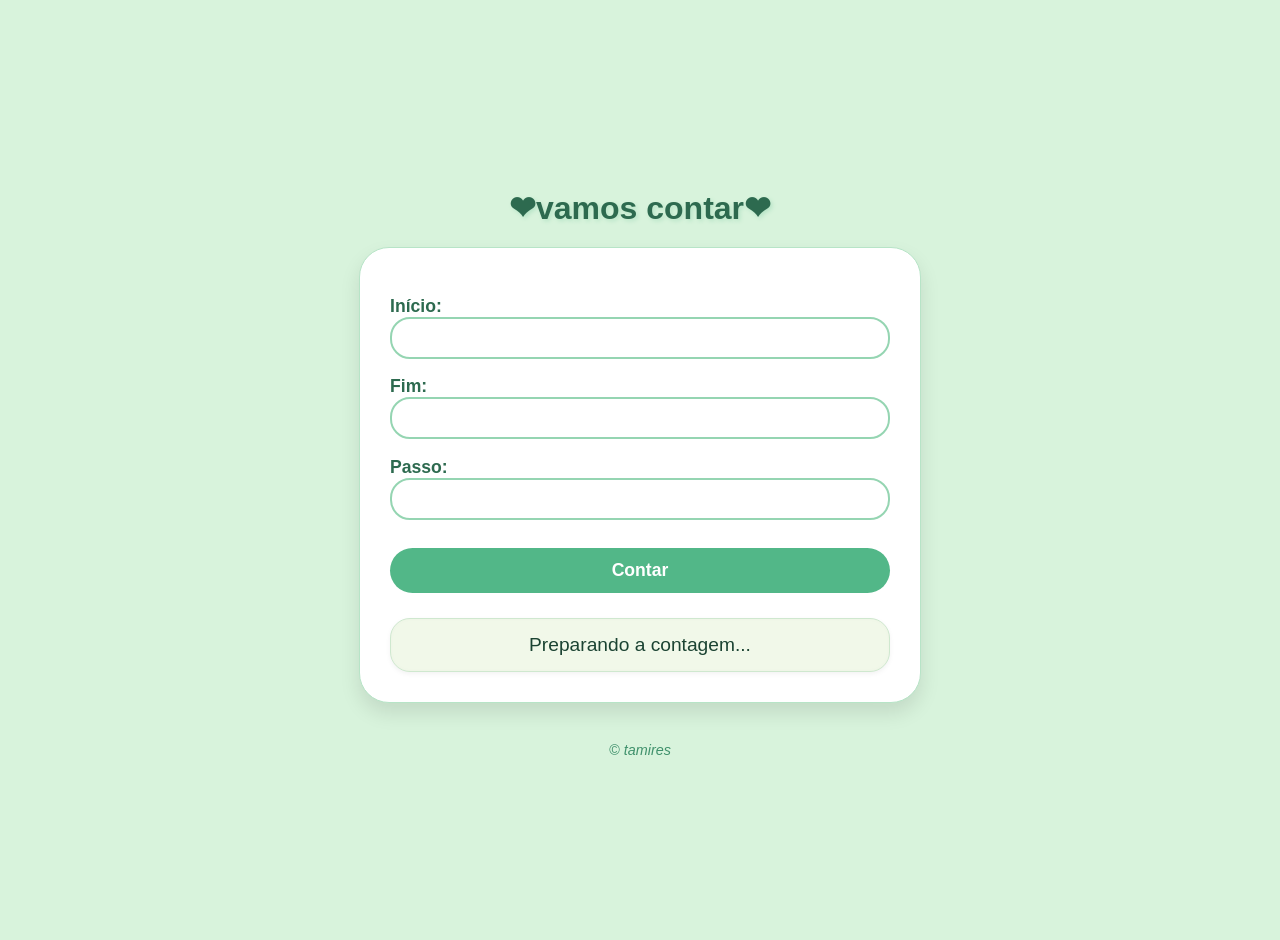
<file: index.html>
<!DOCTYPE html>
<html lang="pt-br">
<head>
    <meta charset="UTF-8">
    <meta name="viewport" content="width=device-width, initial-scale=1.0">
    <title>super contador</title>
    <link rel="stylesheet" href="Eestilo.css">
</head>
<body>
    <header>
        <h1>❤︎vamos contar❤︎</h1>
    </header>
    <section>
        <div id="dados">
    <p>Início: <input type="number" name="inicio" id="txtinicio"></p>
    <p>Fim: <input type="number" name="fim" id="txtfim"></p>
    <p>Passo: <input type="number" name="passo" id="txtpasso"></p>
    <p><input type="button" value="Contar" onclick="contar()"></p>
</div>
<div id="res">
    Preparando a contagem...
</div>

    </section>
    <footer>
        <p>&copy; tamires</p>
    </footer>
    <!-- Verifique se o nome do arquivo está correto -->
    <script src="script.js"></script>
</body> 
</html>
</file>
<file: Eestilo.css>
body {
    background: #d8f3dc; 
    font-family: 'Segoe UI', Arial, sans-serif;
    display: flex;
    flex-direction: column; /* empilha o título e o card verticalmente */
    justify-content: center;
    align-items: center;
    min-height: 100vh;
    margin: 0;
    padding: 20px;
}


/* Título principal */
header h1 {
    color: #2d6a4f; /* verde escuro  */
    text-align: center;
    font-size: 2rem;
    text-shadow: 2px 2px 4px #b7e4c7;
    margin-bottom: 20px;

}
 
section {
    background: #ffffff;
    border-radius: 30px;
    padding: 30px;
    width: 100%;
    max-width: 500px;
    box-shadow: 0 10px 20px rgba(0, 0, 0, 0.1);
    border: 1px solid #b7e4c7;
}

/* Rótulos (Início, Fim, Passo) */
#dados p {
    color: #2d6a4f;
    font-weight: bold;
    font-size: 1.1rem;
    margin-bottom: 8px;
}

/* Campos de número */
input[type="number"] {
    width: 100%;
    padding: 10px;
    font-size: 1rem;
    border: 2px solid #95d5b2;
    border-radius: 20px;
    box-sizing: border-box;
    outline: none;
    transition: 0.2s;
}

input[type="number"]:focus {
    border-color: #52b788;
    box-shadow: 0 0 5px #74c69d;
}

/* Botão Contar */
input[type="button"] {
    background-color: #52b788;
    color: white;
    border: none;
    padding: 12px 20px;
    font-size: 1.1rem;
    border-radius: 30px;
    cursor: pointer;
    width: 100%;
    margin-top: 10px;
    font-weight: bold;
    transition: 0.2s;
}

input[type="button"]:hover {
    background-color: #2d6a4f;
    transform: scale(1.02);
    box-shadow: 0 4px 10px rgba(0, 0, 0, 0.1);
}

/* Área de resultado */
#res {
    background: #f1f8e9;
    margin-top: 25px;
    padding: 15px;
    border-radius: 20px;
    text-align: center;
    font-size: 1.2rem;
    color: #1b4332;
    border: 1px solid #cfe8cf;
    box-shadow: inset 0 0 5px rgba(0, 0, 0, 0.02), 0 2px 5px rgba(0, 0, 0, 0.05);
}

/* Rodapé */
footer {
    text-align: center;
    margin-top: 25px;
    color: #40916c;
    font-style: italic;
    font-size: 0.9rem;
}
</file>
